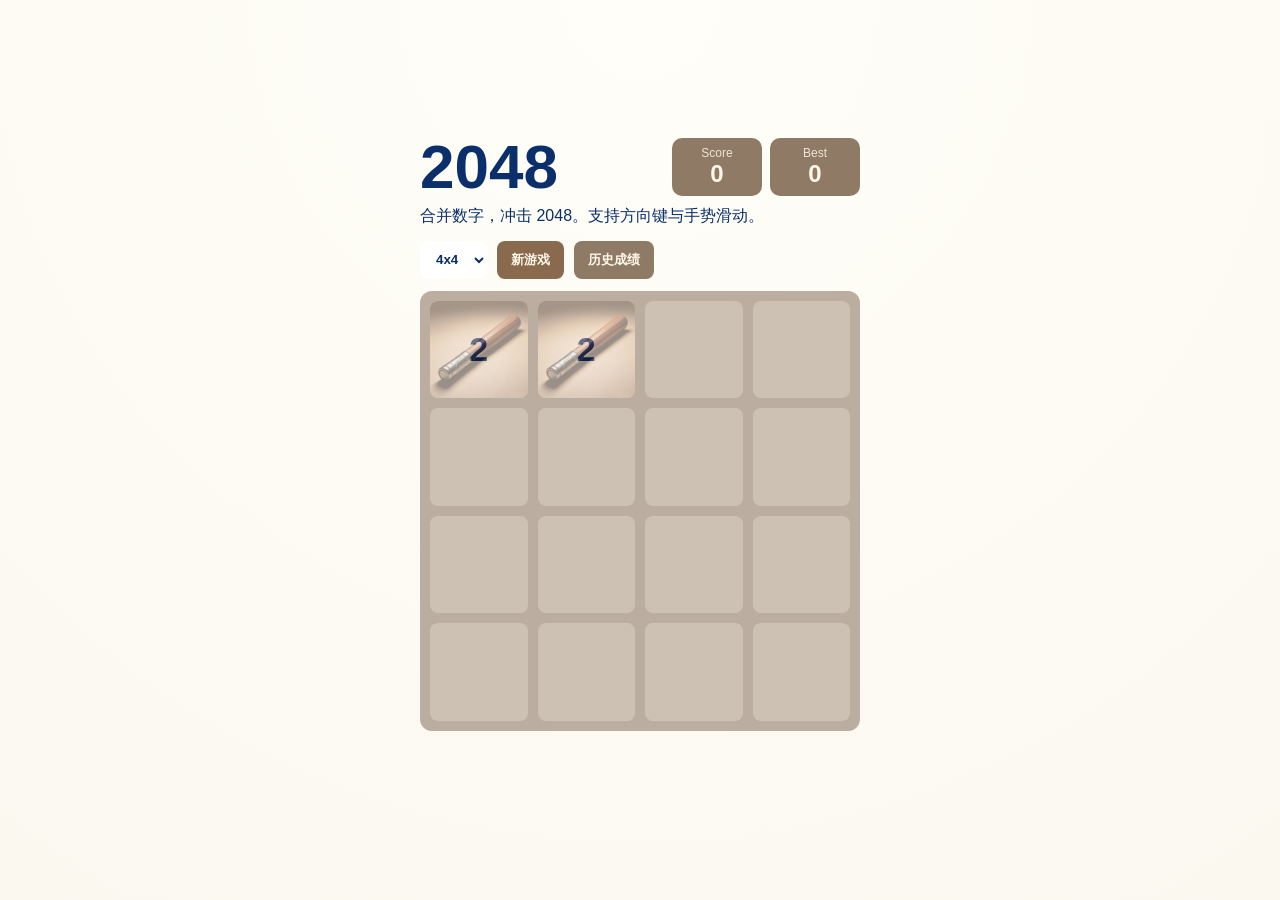
<file: index.html>
<!doctype html>
<html lang="zh-CN">
  <head>
    <meta charset="UTF-8" />
    <meta name="viewport" content="width=device-width, initial-scale=1.0" />
    <meta name="theme-color" content="#8f7a66" />
    <title>2048</title>
    <style>
      body {
        margin: 0;
        min-height: 100vh;
        display: grid;
        place-items: center;
        background: #faf8ef;
        color: #776e65;
        font-family: "Segoe UI", "PingFang SC", sans-serif;
      }
      a {
        color: #8f7a66;
      }
    </style>
  </head>
  <body>
    <p>正在进入游戏…如果没有自动跳转，请点击 <a href="./2048小游戏.html">这里</a>。</p>
    <script>
      location.replace("./2048小游戏.html");
    </script>
  </body>
</html>
</file>
